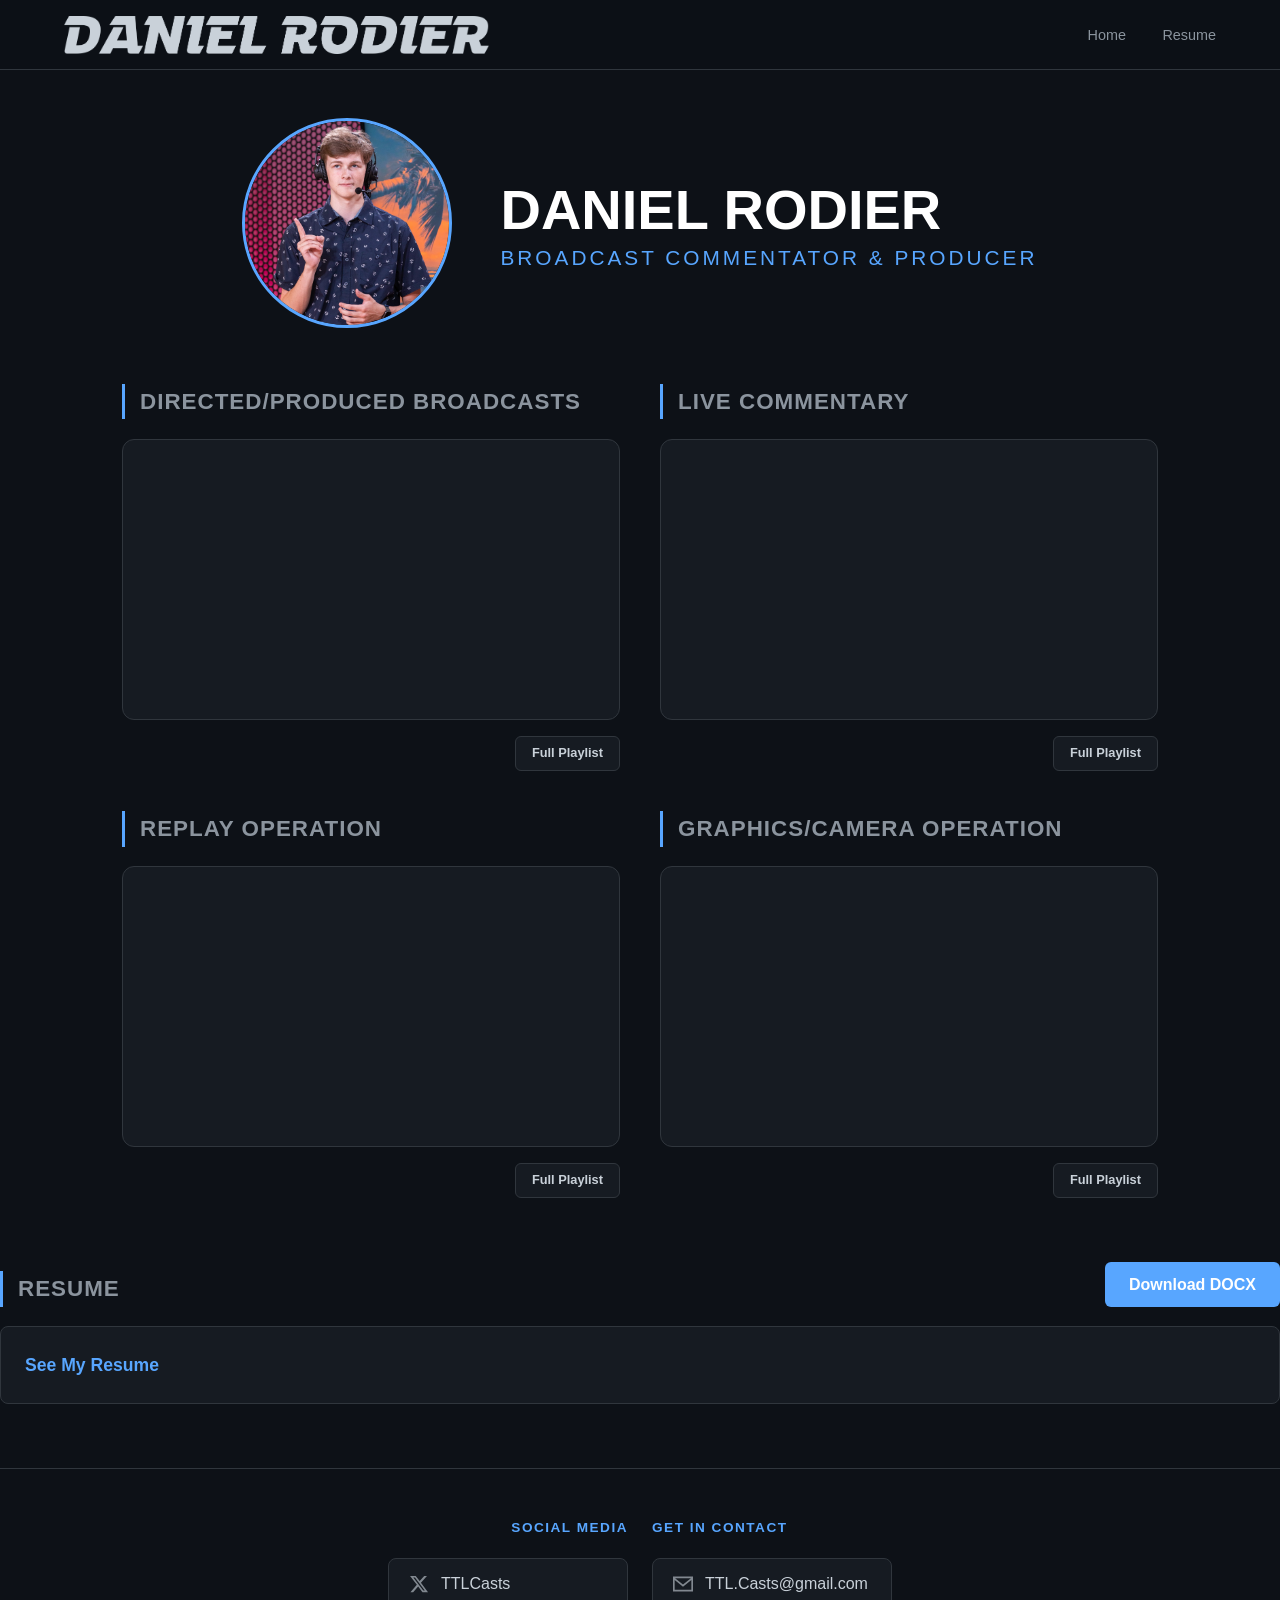
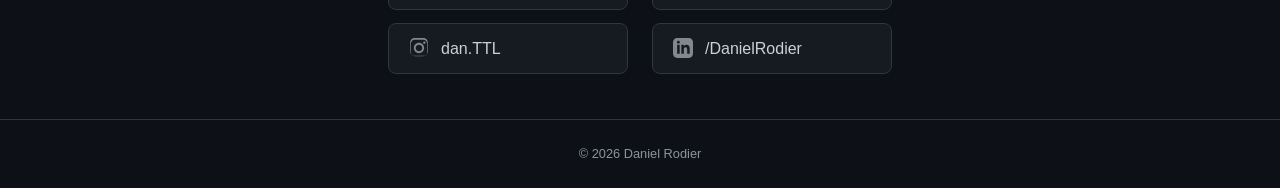
<file: index.html>
<!DOCTYPE html>
<html lang="en">
<head>
    <meta charset="UTF-8">
    <meta name="viewport" content="width=device-width, initial-scale=1.0"> 
    <title>Daniel Rodier | Broadcast Commentator & Producer</title>
    <link rel="stylesheet" href="style.css">
    <link rel="icon" type="image/png" sizes="32x32" href="DR.png">
</head>
<body>
    <nav>
        <a href="index.html" class="logo-image-link">
            <img src="logo-daniel-rodier.png" alt="Daniel Rodier - Broadcast Producer" class="logo-graphic">
        </a>
        
        <div class="nav-links">
            <a href="index.html">Home</a>
            <a href="resume.html">Resume</a>
        </div>
    </nav>

    <div class="hero-split">
        <div class="hero-left">
            <img src="headshot.png" alt="Daniel Rodier" class="profile-pic">
        </div>
        <div class="hero-right">
            <h1>DANIEL RODIER</h1>
            <h2>Broadcast Commentator & Producer</h2>
        </div>
    </div>
    <div class="grid-container">
        <div class="video-section">
            <h3>Directed/Produced Broadcasts</h3>
            <div class="video-card">
                <div class="video-container">
                    <iframe src="https://www.youtube.com/embed/videoseries?si=Fh4NjJ1fLR4VTLmz&amp;list=PLFA3RxSGaXWFtFOH_aKoRXA6PXl9zaXsG" title="YouTube video player" frameborder="0" allow="accelerometer; autoplay; clipboard-write; encrypted-media; gyroscope; picture-in-picture; web-share" referrerpolicy="strict-origin-when-cross-origin" allowfullscreen></iframe>
                </div>
            </div>
            <div class="playlist-footer">
                <a href="https://youtube.com/playlist?list=PLFA3RxSGaXWFtFOH_aKoRXA6PXl9zaXsG&si=uBkq4lKITHc8pLbB" target="_blank" class="btn-discreet">
                    Full Playlist
                </a>
            </div>
        </div>

        <div class="video-section">
            <h3>Live Commentary</h3>
            <div class="video-card">
                <div class="video-container">
                    <iframe src="https://www.youtube.com/embed/videoseries?si=xIM-9FTfiCxbvDwv&amp;list=PLFA3RxSGaXWFThGd7kephWUwrjp8kInI2" title="YouTube video player" frameborder="0" allow="accelerometer; autoplay; clipboard-write; encrypted-media; gyroscope; picture-in-picture; web-share" referrerpolicy="strict-origin-when-cross-origin" allowfullscreen></iframe>
                </div>
            </div>
            <div class="playlist-footer">
                <a href="https://youtube.com/playlist?list=PLFA3RxSGaXWFThGd7kephWUwrjp8kInI2&si=c0QecSi-xIE-4BvY" target="_blank" class="btn-discreet">
                    Full Playlist
                </a>
            </div>
        </div>

        <div class="video-section">
            <h3>Replay Operation</h3>
            <div class="video-card">
                <div class="video-container">
                    <iframe src="https://www.youtube.com/embed/videoseries?si=Ox7OhbjXNQxGAu0K&amp;list=PLFA3RxSGaXWEaAE55OCdsrLGlgAFRNts_" title="YouTube video player" frameborder="0" allow="accelerometer; autoplay; clipboard-write; encrypted-media; gyroscope; picture-in-picture; web-share" referrerpolicy="strict-origin-when-cross-origin" allowfullscreen></iframe>
                </div>
            </div>
            <div class="playlist-footer">
                <a href="https://youtube.com/playlist?list=PLFA3RxSGaXWEaAE55OCdsrLGlgAFRNts_&si=_Tjal5I4G8F000-I" target="_blank" class="btn-discreet">
                    Full Playlist
                </a>
            </div>
        </div>

        <div class="video-section">
            <h3>Graphics/Camera Operation</h3>
            <div class="video-card">
                <div class="video-container">
                    <iframe src="https://www.youtube.com/embed/videoseries?si=Hx7EZUUhqot5P1RE&amp;list=PLFA3RxSGaXWGuxpQRuhIyzHVfxd_pNt-A" title="YouTube video player" frameborder="0" allow="accelerometer; autoplay; clipboard-write; encrypted-media; gyroscope; picture-in-picture; web-share" referrerpolicy="strict-origin-when-cross-origin" allowfullscreen></iframe>
                </div>
            </div>
            <div class="playlist-footer">
                <a href="https://youtube.com/playlist?list=PLFA3RxSGaXWGuxpQRuhIyzHVfxd_pNt-A&si=eEvSvkz3X_LKf4Zz" target="_blank" class="btn-discreet">
                    Full Playlist
                </a>
            </div>
        </div>
    </div>
        <div class="video-section full-width-section">
            <div class="flex-header-tab">
                <h3>Resume</h3>
                <a href="Resume_-_Daniel_Rodier.docx" class="btn" download>Download DOCX</a>
            </div>
            
            <a href="resume.html" class="bar-item">
                <h3>See My Resume</h3>
            </a>
        </div>
        </div>

    </div>
    <footer>
        <div class="footer-grid">
            <div></div> 
            <div class="footer-column socials">
                <h4>Social Media</h4>
                <a href="https://twitter.com/TTLCasts" target="_blank" class="footer-card">
                    <svg viewBox="0 0 24 24"><path d="M18.244 2.25h3.308l-7.227 8.26 8.502 11.24H16.17l-5.214-6.817L4.99 21.75H1.68l7.73-8.835L1.254 2.25H8.08l4.713 6.231zm-1.161 17.52h1.833L7.084 4.126H5.117z"></path></svg>
                    TTLCasts
                </a>
                <a href="https://instagram.com/dan.TTL" target="_blank" class="footer-card">
                    <svg viewBox="0 0 24 24"><path d="M12 2.163c3.204 0 3.584.012 4.85.07 1.366.062 2.633.332 3.608 1.308.975.975 1.245 2.242 1.308 3.608.058 1.266.07 1.646.07 4.85s-.012 3.584-.07 4.85c-.063 1.366-.333 2.633-1.308 3.608-.975.975-2.242 1.245-3.608 1.308-1.266.058-1.646.07-4.85.07s-3.584-.012-4.85-.07c-1.366-.063-2.633-.333-3.608-1.308-.975-.975-1.245-2.242-1.308-3.608-.058-1.266-.07-1.646-.07-4.85s.012-3.584.07-4.85c.062-1.366.332-2.633 1.308-3.608.975-.975 2.242-1.245 3.608-1.308 1.266-.058 1.646-.07 4.85-.07zm0-2.163c-3.259 0-3.667.014-4.947.072-1.657.075-2.99.38-4.102 1.492-1.112 1.112-1.417 2.445-1.492 4.102-.058 1.28-.072 1.688-.072 4.947s.014 3.667.072 4.947c.075 1.657.38 2.99 1.492 4.102 1.112 1.112 2.445 1.417 4.102 1.492 1.28.058 1.688.072 4.947.072s3.667-.014 4.947-.072c1.657-.075 2.99-.38 4.102-1.492 1.112-1.112 1.417-2.445 1.492-4.102.058-1.28.072-1.688.072-4.947s-.014-3.667-.072-4.947c-.075-1.657-.38-2.99-1.492-4.102-1.112-1.112-2.445-1.417-4.102-1.492-1.28-.058-1.688-.072-4.947-.072zm0 5.838c-3.403 0-6.162 2.759-6.162 6.162s2.759 6.162 6.162 6.162 6.162-2.759 6.162-6.162-2.759-6.162-6.162-6.162zm0 10.162c-2.209 0-4-1.79-4-4 0-2.209 1.791-4 4-4s4 1.791 4 4c0 2.21-1.791 4-4 4zm6.406-11.845c-.796 0-1.441.645-1.441 1.44s.645 1.44 1.441 1.44c.795 0 1.439-.645 1.439-1.44s-.644-1.44-1.439-1.44z"></path></svg>
                    dan.TTL
                </a>
            </div>
            <div class="footer-column contact">
                <h4>Get in Contact</h4>
                <div class="footer-card" onclick="copyEmail()" style="cursor: pointer;">
                    <svg viewBox="0 0 24 24"><path d="M0 3v18h24v-18h-24zm21.518 2l-9.518 7.713-9.518-7.713h19.036zm-19.518 14v-11.817l10 8.104 10-8.104v11.817h-20z"></path></svg>
                    TTL.Casts@gmail.com
                </div>
                <a href="https://linkedin.com/in/DanielRodier" target="_blank" class="footer-card">
                    <svg viewBox="0 0 24 24"><path d="M19 0h-14c-2.761 0-5 2.239-5 5v14c0 2.761 2.239 5 5 5h14c2.761 0 5-2.239 5-5v-14c0-2.761-2.239-5-5-5zm-11 19h-3v-11h3v11zm-1.5-12.268c-.966 0-1.75-.79-1.75-1.764s.784-1.764 1.75-1.764 1.75.79 1.75 1.764-.783 1.764-1.75 1.764zm13.5 12.268h-3v-5.604c0-3.368-4-3.113-4 0v5.604h-3v-11h3v1.765c1.396-2.586 7-2.777 7 2.476v6.759z"></path></svg>
                    /DanielRodier
                </a>
            </div>
            <div></div>
        </div>
        <div class="copyright">© 2026 Daniel Rodier</div>
    </footer>

    <div id="copy-toast">Email address copied!</div>
    
    <script>
        function copyEmail() {
            const email = "TTL.Casts@gmail.com";
            if (navigator.clipboard && window.isSecureContext) {
                navigator.clipboard.writeText(email).then(showToast);
            } else {
                const textArea = document.createElement("textarea");
                textArea.value = email;
                textArea.style.position = "fixed";
                textArea.style.left = "-9999px";
                document.body.appendChild(textArea);
                textArea.focus();
                textArea.select();
                try { 
                    document.execCommand('copy'); 
                    showToast(); 
                } catch (err) { 
                    console.error('Copy failed', err); 
                }
                document.body.removeChild(textArea);
            }
        }

        function showToast() {
            const toast = document.getElementById("copy-toast");
            toast.className = "show";
            setTimeout(() => { toast.className = toast.className.replace("show", ""); }, 2500);
        }
    </script>
</body>
</html>
</file>
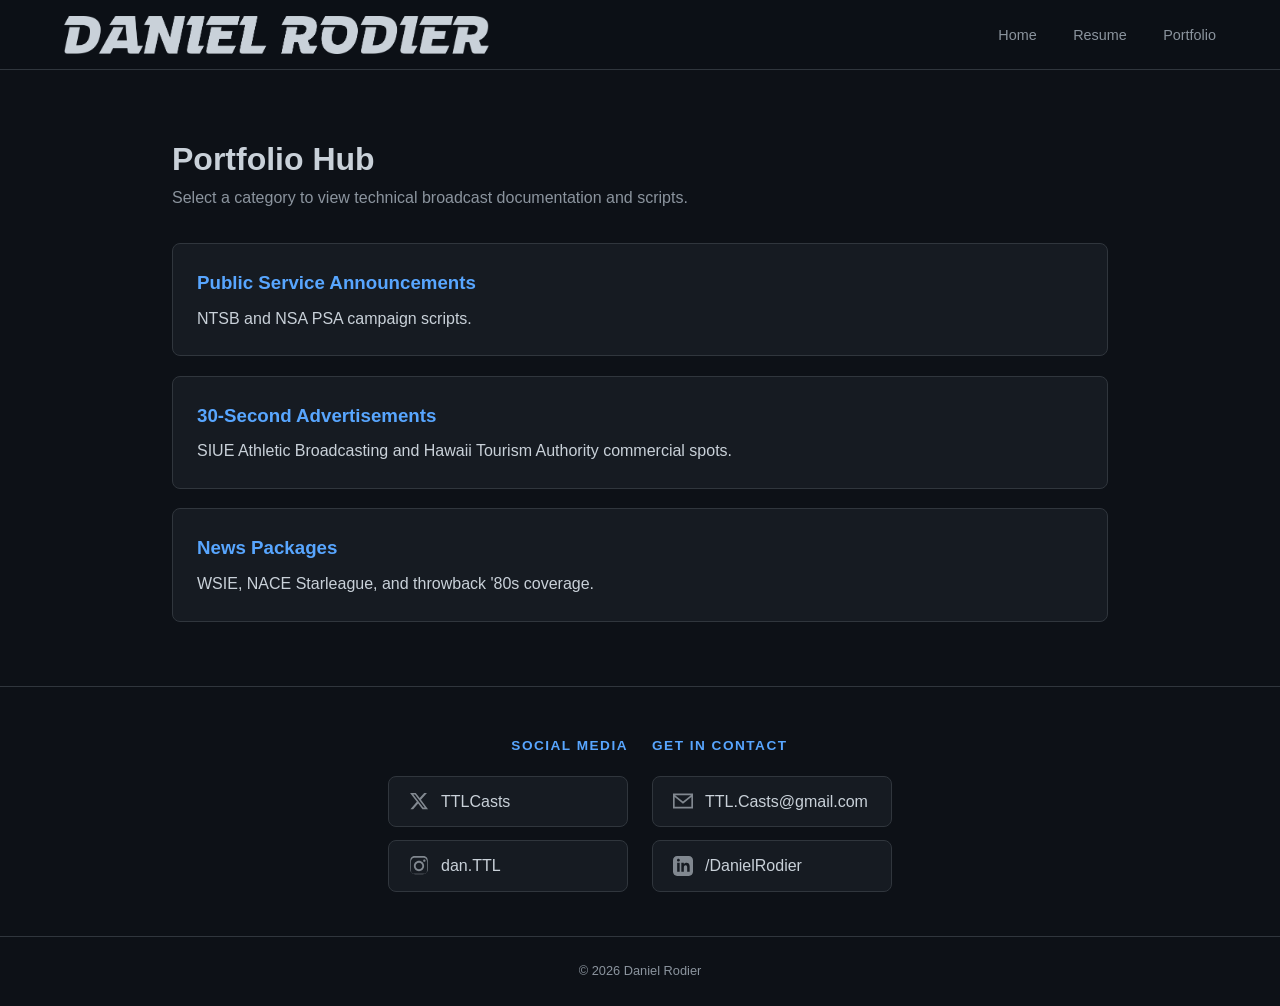
<file: portfolio.html>
<!DOCTYPE html>
<html lang="en">
<head>
    <meta charset="UTF-8">
    <meta name="viewport" content="width=device-width, initial-scale=1.0"> 
    <title>Portfolio | Daniel Rodier</title>
    <link rel="stylesheet" href="style.css">
    <link rel="icon" type="image/png" sizes="32x32" href="DR.png">
</head>
<body>
    <nav>
        <a href="index.html" class="logo-image-link">
            <img src="logo-daniel-rodier.png" alt="Daniel Rodier - Broadcast Producer" class="logo-graphic">
        </a>
        
        <div class="nav-links">
            <a href="index.html">Home</a>
            <a href="resume.html">Resume</a>
            <a href="portfolio.html">Portfolio</a>
        </div>
    </nav>

    <div class="container">
        <h1>Portfolio Hub</h1>
        <p style="color: var(--text-muted); margin-bottom: 2rem;">Select a category to view technical broadcast documentation and scripts.</p>

        <a href="view-category.html?cat=PSA" class="bar-item"><h3>Public Service Announcements</h3><p>NTSB and NSA PSA campaign scripts.</p></a>
        <a href="view-category.html?cat=Ad" class="bar-item"><h3>30-Second Advertisements</h3><p>SIUE Athletic Broadcasting and Hawaii Tourism Authority commercial spots.</p></a>
        <a href="view-category.html?cat=News" class="bar-item"><h3>News Packages</h3><p>WSIE, NACE Starleague, and throwback '80s coverage.</p></a>
    </div>
    <footer>
        <div class="footer-grid">
            <div></div> 
            <div class="footer-column socials">
                <h4>Social Media</h4>
                <a href="https://twitter.com/TTLCasts" target="_blank" class="footer-card">
                    <svg viewBox="0 0 24 24"><path d="M18.244 2.25h3.308l-7.227 8.26 8.502 11.24H16.17l-5.214-6.817L4.99 21.75H1.68l7.73-8.835L1.254 2.25H8.08l4.713 6.231zm-1.161 17.52h1.833L7.084 4.126H5.117z"></path></svg>
                    TTLCasts
                </a>
                <a href="https://instagram.com/dan.TTL" target="_blank" class="footer-card">
                    <svg viewBox="0 0 24 24"><path d="M12 2.163c3.204 0 3.584.012 4.85.07 1.366.062 2.633.332 3.608 1.308.975.975 1.245 2.242 1.308 3.608.058 1.266.07 1.646.07 4.85s-.012 3.584-.07 4.85c-.063 1.366-.333 2.633-1.308 3.608-.975.975-2.242 1.245-3.608 1.308-1.266.058-1.646.07-4.85.07s-3.584-.012-4.85-.07c-1.366-.063-2.633-.333-3.608-1.308-.975-.975-1.245-2.242-1.308-3.608-.058-1.266-.07-1.646-.07-4.85s.012-3.584.07-4.85c.062-1.366.332-2.633 1.308-3.608.975-.975 2.242-1.245 3.608-1.308 1.266-.058 1.646-.07 4.85-.07zm0-2.163c-3.259 0-3.667.014-4.947.072-1.657.075-2.99.38-4.102 1.492-1.112 1.112-1.417 2.445-1.492 4.102-.058 1.28-.072 1.688-.072 4.947s.014 3.667.072 4.947c.075 1.657.38 2.99 1.492 4.102 1.112 1.112 2.445 1.417 4.102 1.492 1.28.058 1.688.072 4.947.072s3.667-.014 4.947-.072c1.657-.075 2.99-.38 4.102-1.492 1.112-1.112 1.417-2.445 1.492-4.102.058-1.28.072-1.688.072-4.947s-.014-3.667-.072-4.947c-.075-1.657-.38-2.99-1.492-4.102-1.112-1.112-2.445-1.417-4.102-1.492-1.28-.058-1.688-.072-4.947-.072zm0 5.838c-3.403 0-6.162 2.759-6.162 6.162s2.759 6.162 6.162 6.162 6.162-2.759 6.162-6.162-2.759-6.162-6.162-6.162zm0 10.162c-2.209 0-4-1.79-4-4 0-2.209 1.791-4 4-4s4 1.791 4 4c0 2.21-1.791 4-4 4zm6.406-11.845c-.796 0-1.441.645-1.441 1.44s.645 1.44 1.441 1.44c.795 0 1.439-.645 1.439-1.44s-.644-1.44-1.439-1.44z"></path></svg>
                    dan.TTL
                </a>
            </div>
            <div class="footer-column contact">
                <h4>Get in Contact</h4>
                <div class="footer-card" onclick="copyEmail()" style="cursor: pointer;">
                    <svg viewBox="0 0 24 24"><path d="M0 3v18h24v-18h-24zm21.518 2l-9.518 7.713-9.518-7.713h19.036zm-19.518 14v-11.817l10 8.104 10-8.104v11.817h-20z"></path></svg>
                    TTL.Casts@gmail.com
                </div>
                <a href="https://linkedin.com/in/DanielRodier" target="_blank" class="footer-card">
                    <svg viewBox="0 0 24 24"><path d="M19 0h-14c-2.761 0-5 2.239-5 5v14c0 2.761 2.239 5 5 5h14c2.761 0 5-2.239 5-5v-14c0-2.761-2.239-5-5-5zm-11 19h-3v-11h3v11zm-1.5-12.268c-.966 0-1.75-.79-1.75-1.764s.784-1.764 1.75-1.764 1.75.79 1.75 1.764-.783 1.764-1.75 1.764zm13.5 12.268h-3v-5.604c0-3.368-4-3.113-4 0v5.604h-3v-11h3v1.765c1.396-2.586 7-2.777 7 2.476v6.759z"></path></svg>
                    /DanielRodier
                </a>
            </div>
            <div></div>
        </div>
        <div class="copyright">© 2026 Daniel Rodier</div>
    </footer>

    <div id="copy-toast">Email address copied!</div>
    
    <script>
        function copyEmail() {
            const email = "TTL.Casts@gmail.com";
            // Check for clipboard API support
            if (navigator.clipboard && window.isSecureContext) {
                navigator.clipboard.writeText(email).then(showToast);
            } else {
                // Fallback for older browsers
                const textArea = document.createElement("textarea");
                textArea.value = email;
                textArea.style.position = "fixed";
                textArea.style.left = "-9999px";
                document.body.appendChild(textArea);
                textArea.focus();
                textArea.select();
                try { 
                    document.execCommand('copy'); 
                    showToast(); 
                } catch (err) { 
                    console.error('Copy failed', err); 
                }
                document.body.removeChild(textArea);
            }
        }

        function showToast() {
            const toast = document.getElementById("copy-toast");
            toast.className = "show"; // Use className to ensure it replaces previous state
            setTimeout(() => { toast.className = toast.className.replace("show", ""); }, 2500);
        }
    </script>
</body>
</html>
</file>
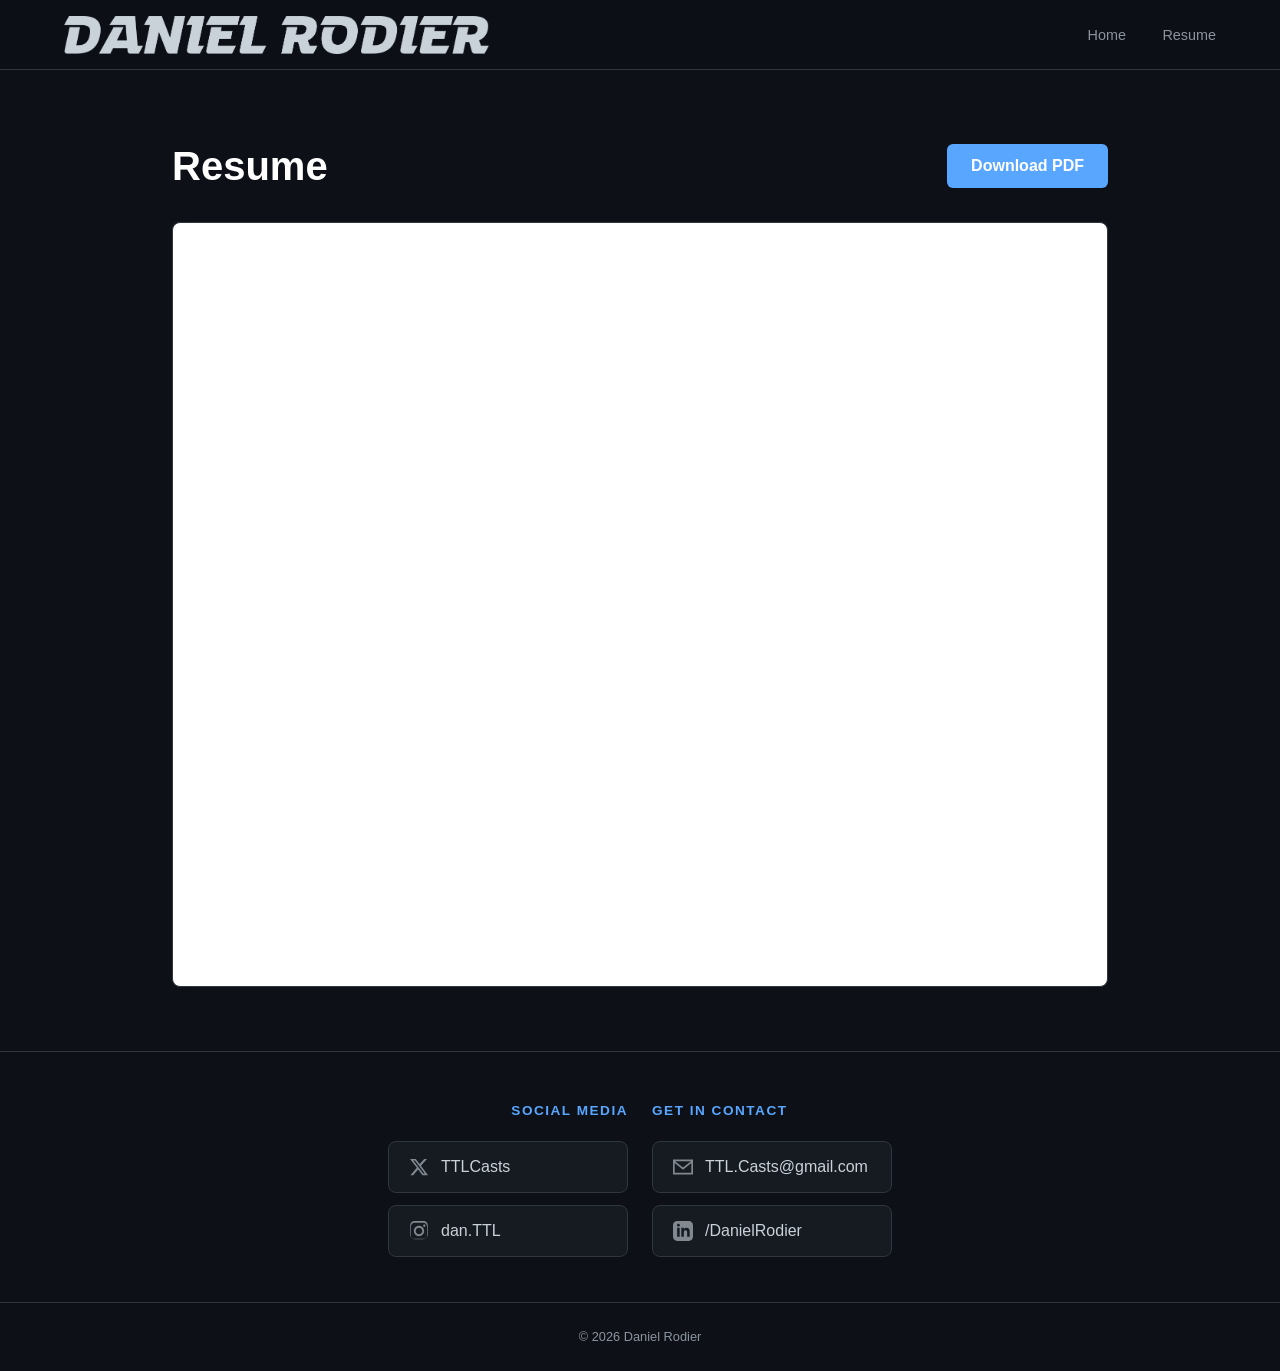
<file: resume.html>
<!DOCTYPE html>
<html lang="en">
<head>
    <meta charset="UTF-8">
    <meta name="viewport" content="width=device-width, initial-scale=1.0"> 
    <title>Resume | Daniel Rodier</title>
    <link rel="stylesheet" href="style.css">
    <link rel="icon" type="image/png" sizes="32x32" href="DR.png">
</head>
<body>
    <nav>
        <a href="index.html" class="logo-image-link">
            <img src="logo-daniel-rodier.png" alt="Daniel Rodier - Broadcast Producer" class="logo-graphic">
        </a>
        
        <div class="nav-links">
            <a href="index.html">Home</a>
            <a href="resume.html">Resume</a>
        </div>
    </nav>

    <div class="container">
        <div class="page-header">
            <h1>Resume</h1>
            <a href="Daniel_Rodier_Resume.pdf" class="btn" download>Download PDF</a>
        </div>

        <div class="doc-container">
            <iframe src="https://docs.google.com/gview?url=https://danielrodier.net/Daniel_Rodier_Resume.pdf&embedded=true"></iframe>
        </div>
    </div>
<footer>
        <div class="footer-grid">
            <div></div> 
            <div class="footer-column socials">
                <h4>Social Media</h4>
                <a href="https://twitter.com/TTLCasts" target="_blank" class="footer-card">
                    <svg viewBox="0 0 24 24"><path d="M18.244 2.25h3.308l-7.227 8.26 8.502 11.24H16.17l-5.214-6.817L4.99 21.75H1.68l7.73-8.835L1.254 2.25H8.08l4.713 6.231zm-1.161 17.52h1.833L7.084 4.126H5.117z"></path></svg>
                    TTLCasts
                </a>
                <a href="https://instagram.com/dan.TTL" target="_blank" class="footer-card">
                    <svg viewBox="0 0 24 24"><path d="M12 2.163c3.204 0 3.584.012 4.85.07 1.366.062 2.633.332 3.608 1.308.975.975 1.245 2.242 1.308 3.608.058 1.266.07 1.646.07 4.85s-.012 3.584-.07 4.85c-.063 1.366-.333 2.633-1.308 3.608-.975.975-2.242 1.245-3.608 1.308-1.266.058-1.646.07-4.85.07s-3.584-.012-4.85-.07c-1.366-.063-2.633-.333-3.608-1.308-.975-.975-1.245-2.242-1.308-3.608-.058-1.266-.07-1.646-.07-4.85s.012-3.584.07-4.85c.062-1.366.332-2.633 1.308-3.608.975-.975 2.242-1.245 3.608-1.308 1.266-.058 1.646-.07 4.85-.07zm0-2.163c-3.259 0-3.667.014-4.947.072-1.657.075-2.99.38-4.102 1.492-1.112 1.112-1.417 2.445-1.492 4.102-.058 1.28-.072 1.688-.072 4.947s.014 3.667.072 4.947c.075 1.657.38 2.99 1.492 4.102 1.112 1.112 2.445 1.417 4.102 1.492 1.28.058 1.688.072 4.947.072s3.667-.014 4.947-.072c1.657-.075 2.99-.38 4.102-1.492 1.112-1.112 1.417-2.445 1.492-4.102.058-1.28.072-1.688.072-4.947s-.014-3.667-.072-4.947c-.075-1.657-.38-2.99-1.492-4.102-1.112-1.112-2.445-1.417-4.102-1.492-1.28-.058-1.688-.072-4.947-.072zm0 5.838c-3.403 0-6.162 2.759-6.162 6.162s2.759 6.162 6.162 6.162 6.162-2.759 6.162-6.162-2.759-6.162-6.162-6.162zm0 10.162c-2.209 0-4-1.79-4-4 0-2.209 1.791-4 4-4s4 1.791 4 4c0 2.21-1.791 4-4 4zm6.406-11.845c-.796 0-1.441.645-1.441 1.44s.645 1.44 1.441 1.44c.795 0 1.439-.645 1.439-1.44s-.644-1.44-1.439-1.44z"></path></svg>
                    dan.TTL
                </a>
            </div>
            <div class="footer-column contact">
                <h4>Get in Contact</h4>
                <div class="footer-card" onclick="copyEmail()" style="cursor: pointer;">
                    <svg viewBox="0 0 24 24"><path d="M0 3v18h24v-18h-24zm21.518 2l-9.518 7.713-9.518-7.713h19.036zm-19.518 14v-11.817l10 8.104 10-8.104v11.817h-20z"></path></svg>
                    TTL.Casts@gmail.com
                </div>
                <a href="https://linkedin.com/in/DanielRodier" target="_blank" class="footer-card">
                    <svg viewBox="0 0 24 24"><path d="M19 0h-14c-2.761 0-5 2.239-5 5v14c0 2.761 2.239 5 5 5h14c2.761 0 5-2.239 5-5v-14c0-2.761-2.239-5-5-5zm-11 19h-3v-11h3v11zm-1.5-12.268c-.966 0-1.75-.79-1.75-1.764s.784-1.764 1.75-1.764 1.75.79 1.75 1.764-.783 1.764-1.75 1.764zm13.5 12.268h-3v-5.604c0-3.368-4-3.113-4 0v5.604h-3v-11h3v1.765c1.396-2.586 7-2.777 7 2.476v6.759z"></path></svg>
                    /DanielRodier
                </a>
            </div>
            <div></div>
        </div>
        <div class="copyright">© 2026 Daniel Rodier</div>
    </footer>

    <div id="copy-toast">Email address copied!</div>
    
    <script>
        function copyEmail() {
            const email = "TTL.Casts@gmail.com";
            // Check for clipboard API support
            if (navigator.clipboard && window.isSecureContext) {
                navigator.clipboard.writeText(email).then(showToast);
            } else {
                // Fallback for older browsers
                const textArea = document.createElement("textarea");
                textArea.value = email;
                textArea.style.position = "fixed";
                textArea.style.left = "-9999px";
                document.body.appendChild(textArea);
                textArea.focus();
                textArea.select();
                try { 
                    document.execCommand('copy'); 
                    showToast(); 
                } catch (err) { 
                    console.error('Copy failed', err); 
                }
                document.body.removeChild(textArea);
            }
        }

        function showToast() {
            const toast = document.getElementById("copy-toast");
            toast.className = "show"; // Use className to ensure it replaces previous state
            setTimeout(() => { toast.className = toast.className.replace("show", ""); }, 2500);
        }
    </script>
</body>
</html>
</file>
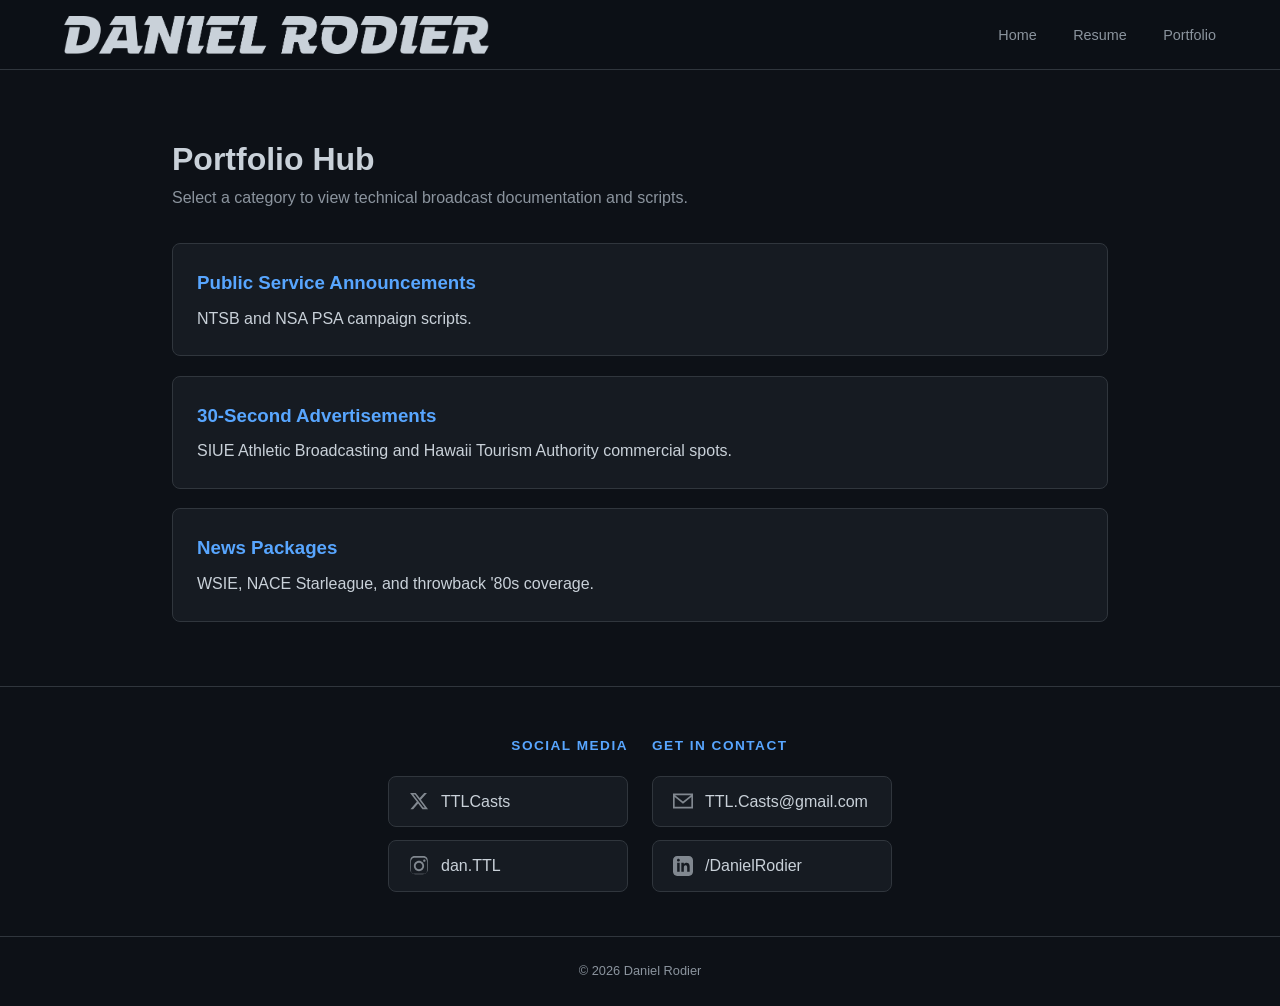
<file: view-category.html>
<!DOCTYPE html>
<html lang="en">
<head>
    <meta charset="UTF-8">
    <meta name="viewport" content="width=device-width, initial-scale=1.0"> 
    <title>View Portfolio | Daniel Rodier</title>
    <link rel="stylesheet" href="style.css">
    <link rel="icon" type="image/png" sizes="32x32" href="DR.png">
</head>
<body>
    <nav>
        <a href="index.html" class="logo-image-link">
            <img src="logo-daniel-rodier.png" alt="Daniel Rodier - Broadcast Producer" class="logo-graphic">
        </a>
        
        <div class="nav-links">
            <a href="index.html">Home</a>
            <a href="resume.html">Resume</a>
            <a href="portfolio.html">Portfolio</a>
        </div>
    </nav>

    <div class="container">
        <div id="list-view">
            <a href="portfolio.html" style="color: var(--accent); text-decoration: none; font-weight: bold;">&larr; Back to All Categories</a>
            <h1 id="cat-title" style="margin-top: 1rem;"></h1>
            <div id="scripts-list"></div>
        </div>

        <div id="detail-view" style="display:none;">
    <button class="btn" style="background: var(--surface-color); border: 1px solid var(--border); margin-bottom: 2rem;" onclick="backToList()">&larr; Back to List</button>
    
    <div class="page-header">
        <h1 id="script-title"></h1>
        <a id="download-link" href="#" download class="btn">Download File</a>
    </div>

    <div id="script-narrative" class="script-context">
        <div>
            <strong style="color: var(--accent); font-size: 0.75rem; text-transform: uppercase; letter-spacing: 1px; display: block; margin-bottom: 5px;">Project Overview</strong>
            <p id="script-description"></p>
        </div>
        <a id="watch-link" href="#" target="_blank" class="watch-btn" style="display: none;">Watch Video</a>
    </div>

    <div class="doc-container">
        <iframe id="preview-frame" src=""></iframe>
    </div>
</div>
    </div>

    <script>
        const scriptData = {
    'PSA': [
        { 
            title: 'NTSB: No Texting', 
            file: 'NTSB_No_Texting_-_PSA.docx',
            desc: 'A high-impact 30-second PSA focused on distracted driving safety standards.\nThis PSA was written and produced for MC-333, Advanced Video Production',
            videoUrl: 'https://youtu.be/L_7Xtsi2WYw'
        },
        { 
            title: 'NSA: Personal Security', 
            file: 'NSA_Security.docx',
            desc: 'Developed to highlight digital privacy and personal security measures in a concise, informative public service format.'
        }
    ],
    'Ad': [
        { 
            title: 'SIUE Athletic Broadcasting Employment', 
            file: 'SIUE_Athletic_Broadcasting.docx', 
            desc: 'Recruitment pitch designed to attract student workers by highlighting hands-on experience with industry-standard systems.\nCurrently being developed into a campus wide advertisement to recruit more student employees for Athletic Broadcasting.'
        },
        { 
            title: 'HTA: Newlyweds', 
            file: 'Newlyweds_-_30_Second_Ad.docx',
            desc: 'Targeted advertisement focusing on lifestyle-specific messaging for young couples and home-related services.\nAll HTA Advertisements were created for MC-330, Advanced Broadcast Writing.'
        },
        { title: 'HTA: College Students', file: 'College_-_30_Second_Ad.docx', desc: 'Commercial script tailored for the university demographic with high-energy pacing.\nAll HTA Advertisements were created for MC-330, Advanced Broadcast Writing.' },
        { title: 'HTA: Parents with Kids', file: 'Parents_with_Kids_-_30_Second_Ad.docx', desc: 'Focuses on family-oriented reliability and safety messaging.\nAll HTA Advertisements were created for MC-330, Advanced Broadcast Writing.' },
        { title: 'HTA: Retirees', file: 'Retirees_-_30_Second_Ad.docx', desc: 'Designed for a slower tempo with clear, value-driven communication for older audiences.\nAll HTA Advertisements were created for MC-330, Advanced Broadcast Writing.' }
    ],
    'News': [
        { 
            title: 'WSIE: Radio Modernization', 
            file: 'WSIE_News_Package.doc',
            desc: 'A comprehensive news package covering the operational upgrades at SIUE’s WSIE radio station.\nThis was originally created as a news package for MC-204, Intro to Audio and Video Production',
            videoUrl: 'https://youtu.be/C_2MVVamWEE?si=q8nwFIFnyN5xlpc7'
        },
        { 
            title: 'NACE: Starleague Finals', 
            file: 'NACE_News_Package.docx',
            desc: 'On-site reporting script covering the high-stakes environment of collegiate esports championship finals.\nThis was made as a news package lead in for MC-202, Writing For the Media'
        },
        { 
            title: 'Throwback Through the \'80s', 
            file: '80s_Throwback.doc',
            desc: 'A broadcast segment covering a few key events in the 1980\'s in a "flashback" format.\nThis throwback script was written and produced for MC-333, Advanced Video Production.'
        }
    ]
};

        const params = new URLSearchParams(window.location.search);
        const cat = params.get('cat');

        function init() {
            if (cat && scriptData[cat]) {
                const titles = { 'PSA': 'Public Service Announcements', 'Ad': '30-Second Advertisements', 'News': 'News Packages', 'Show': 'Student Created Shows' };
                document.getElementById('cat-title').innerText = titles[cat] || cat;
                const list = document.getElementById('scripts-list');
                list.innerHTML = ''; 

                scriptData[cat].forEach(s => {
                    const item = document.createElement('div');
                    item.className = 'bar-item';
                    item.innerHTML = `<h3>${s.title}</h3>`; // Back to clean titles only!
                    item.onclick = () => showDetail(s);
                    list.appendChild(item);
                });
            } else {
                window.location.href = 'portfolio.html';
            }
        }

        function showDetail(s) {
    document.getElementById('list-view').style.display = 'none';
    document.getElementById('detail-view').style.display = 'block';
    
    document.getElementById('script-title').innerText = s.title;
    document.getElementById('download-link').href = s.file;
    
    // Set the description text
    const descText = document.getElementById('script-description');
    descText.innerText = s.desc || "Technical breakdown for this script is currently being updated.";

    const watchLink = document.getElementById('watch-link');
    const narrativeBox = document.getElementById('script-narrative');

    // Toggle the "Watch" button and the layout class
    if (s.videoUrl) {
        watchLink.href = s.videoUrl;
        watchLink.style.display = 'inline-block';
        narrativeBox.classList.add('has-video'); // Apply the restriction
    } else {
        watchLink.style.display = 'none';
        narrativeBox.classList.remove('has-video'); // Remove the restriction
    }

    const fileUrl = window.location.origin + '/' + s.file;
    document.getElementById('preview-frame').src = `https://docs.google.com/gview?url=${fileUrl}&embedded=true`;
    window.scrollTo(0,0);
}

        function backToList() {
            document.getElementById('list-view').style.display = 'block';
            document.getElementById('detail-view').style.display = 'none';
            document.getElementById('preview-frame').src = ""; 
            window.scrollTo(0,0);
        }

        init();
    </script>
<footer>
        <div class="footer-grid">
            <div></div> 
            <div class="footer-column socials">
                <h4>Social Media</h4>
                <a href="https://twitter.com/TTLCasts" target="_blank" class="footer-card">
                    <svg viewBox="0 0 24 24"><path d="M18.244 2.25h3.308l-7.227 8.26 8.502 11.24H16.17l-5.214-6.817L4.99 21.75H1.68l7.73-8.835L1.254 2.25H8.08l4.713 6.231zm-1.161 17.52h1.833L7.084 4.126H5.117z"></path></svg>
                    TTLCasts
                </a>
                <a href="https://instagram.com/dan.TTL" target="_blank" class="footer-card">
                    <svg viewBox="0 0 24 24"><path d="M12 2.163c3.204 0 3.584.012 4.85.07 1.366.062 2.633.332 3.608 1.308.975.975 1.245 2.242 1.308 3.608.058 1.266.07 1.646.07 4.85s-.012 3.584-.07 4.85c-.063 1.366-.333 2.633-1.308 3.608-.975.975-2.242 1.245-3.608 1.308-1.266.058-1.646.07-4.85.07s-3.584-.012-4.85-.07c-1.366-.063-2.633-.333-3.608-1.308-.975-.975-1.245-2.242-1.308-3.608-.058-1.266-.07-1.646-.07-4.85s.012-3.584.07-4.85c.062-1.366.332-2.633 1.308-3.608.975-.975 2.242-1.245 3.608-1.308 1.266-.058 1.646-.07 4.85-.07zm0-2.163c-3.259 0-3.667.014-4.947.072-1.657.075-2.99.38-4.102 1.492-1.112 1.112-1.417 2.445-1.492 4.102-.058 1.28-.072 1.688-.072 4.947s.014 3.667.072 4.947c.075 1.657.38 2.99 1.492 4.102 1.112 1.112 2.445 1.417 4.102 1.492 1.28.058 1.688.072 4.947.072s3.667-.014 4.947-.072c1.657-.075 2.99-.38 4.102-1.492 1.112-1.112 1.417-2.445 1.492-4.102.058-1.28.072-1.688.072-4.947s-.014-3.667-.072-4.947c-.075-1.657-.38-2.99-1.492-4.102-1.112-1.112-2.445-1.417-4.102-1.492-1.28-.058-1.688-.072-4.947-.072zm0 5.838c-3.403 0-6.162 2.759-6.162 6.162s2.759 6.162 6.162 6.162 6.162-2.759 6.162-6.162-2.759-6.162-6.162-6.162zm0 10.162c-2.209 0-4-1.79-4-4 0-2.209 1.791-4 4-4s4 1.791 4 4c0 2.21-1.791 4-4 4zm6.406-11.845c-.796 0-1.441.645-1.441 1.44s.645 1.44 1.441 1.44c.795 0 1.439-.645 1.439-1.44s-.644-1.44-1.439-1.44z"></path></svg>
                    dan.TTL
                </a>
            </div>
            <div class="footer-column contact">
                <h4>Get in Contact</h4>
                <div class="footer-card" onclick="copyEmail()" style="cursor: pointer;">
                    <svg viewBox="0 0 24 24"><path d="M0 3v18h24v-18h-24zm21.518 2l-9.518 7.713-9.518-7.713h19.036zm-19.518 14v-11.817l10 8.104 10-8.104v11.817h-20z"></path></svg>
                    TTL.Casts@gmail.com
                </div>
                <a href="https://linkedin.com/in/DanielRodier" target="_blank" class="footer-card">
                    <svg viewBox="0 0 24 24"><path d="M19 0h-14c-2.761 0-5 2.239-5 5v14c0 2.761 2.239 5 5 5h14c2.761 0 5-2.239 5-5v-14c0-2.761-2.239-5-5-5zm-11 19h-3v-11h3v11zm-1.5-12.268c-.966 0-1.75-.79-1.75-1.764s.784-1.764 1.75-1.764 1.75.79 1.75 1.764-.783 1.764-1.75 1.764zm13.5 12.268h-3v-5.604c0-3.368-4-3.113-4 0v5.604h-3v-11h3v1.765c1.396-2.586 7-2.777 7 2.476v6.759z"></path></svg>
                    /DanielRodier
                </a>
            </div>
            <div></div>
        </div>
        <div class="copyright">© 2026 Daniel Rodier</div>
    </footer>

    <div id="copy-toast">Email address copied!</div>
    
    <script>
        function copyEmail() {
            const email = "TTL.Casts@gmail.com";
            // Check for clipboard API support
            if (navigator.clipboard && window.isSecureContext) {
                navigator.clipboard.writeText(email).then(showToast);
            } else {
                // Fallback for older browsers
                const textArea = document.createElement("textarea");
                textArea.value = email;
                textArea.style.position = "fixed";
                textArea.style.left = "-9999px";
                document.body.appendChild(textArea);
                textArea.focus();
                textArea.select();
                try { 
                    document.execCommand('copy'); 
                    showToast(); 
                } catch (err) { 
                    console.error('Copy failed', err); 
                }
                document.body.removeChild(textArea);
            }
        }

        function showToast() {
            const toast = document.getElementById("copy-toast");
            toast.className = "show"; // Use className to ensure it replaces previous state
            setTimeout(() => { toast.className = toast.className.replace("show", ""); }, 2500);
        }
    </script>
</body>
</html>
</file>
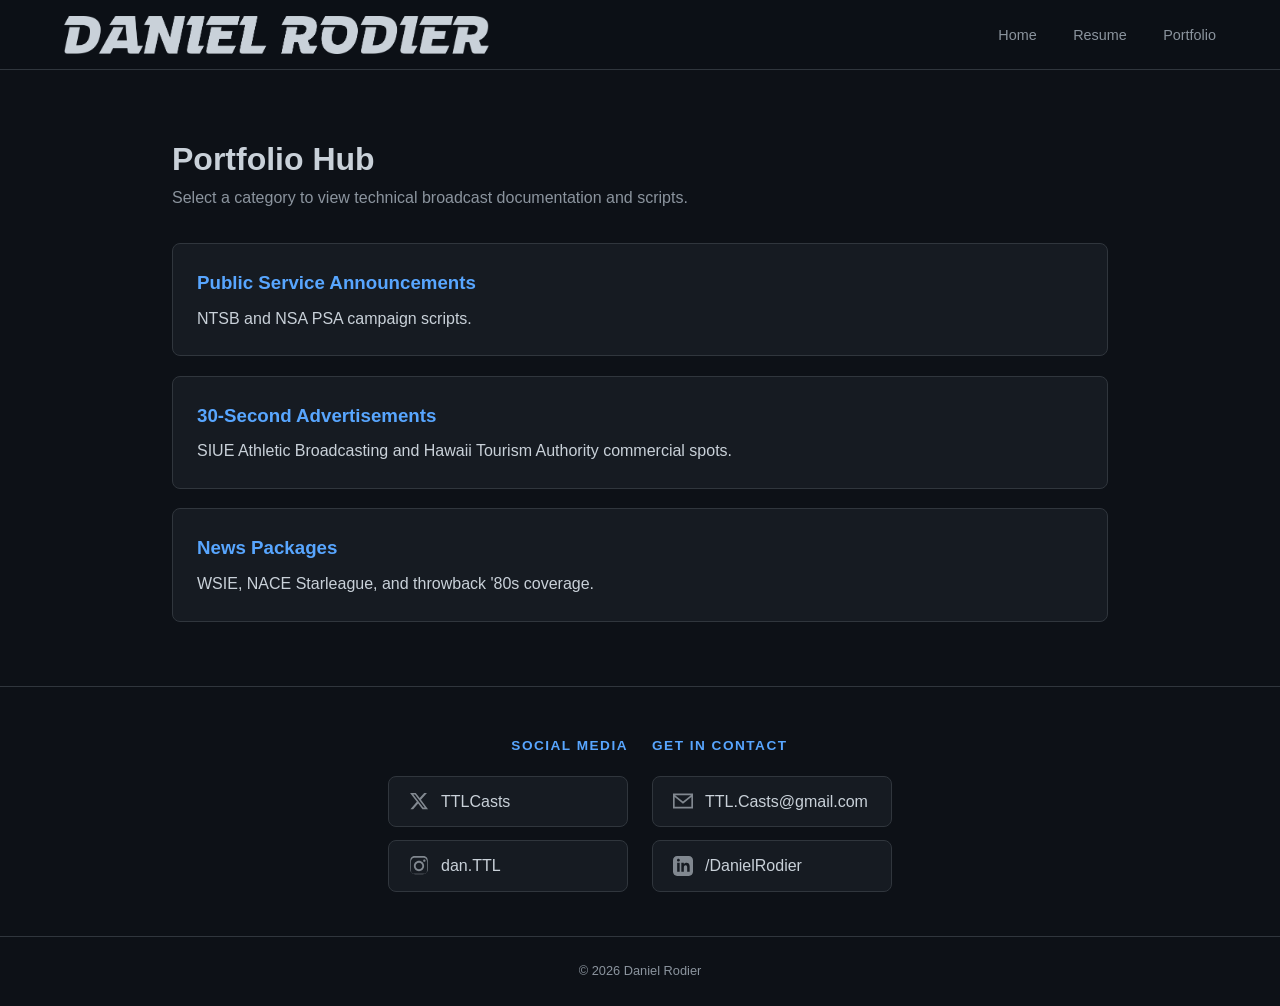
<file: view_category.html>
<!DOCTYPE html>
<html lang="en">
<head>
    <meta charset="UTF-8">
    <title>View Portfolio | Daniel Rodier</title>
    <link rel="stylesheet" href="style.css">
</head>
<body>
    <nav>
        <a href="index.html" class="logo">DANIEL RODIER</a>
        <div class="nav-links">
            <a href="index.html">Home</a>
            <a href="resume.html">Resume</a>
            <a href="portfolio.html">Portfolio</a>
        </div>
    </nav>

    <div class="container">
        <div id="list-view">
            <a href="portfolio.html" style="color: var(--accent); text-decoration: none; font-weight: bold;">&larr; Back to All Categories</a>
            <h1 id="cat-title" style="margin-top: 1rem;"></h1>
            <div id="scripts-list"></div>
        </div>

        <div id="detail-view" style="display:none;">
            <button class="btn btn-secondary" onclick="backToList()">&larr; Back to List</button>
            <h1 id="script-title" style="margin-top:1rem;"></h1>
            <a id="download-link" href="#" download class="btn">Download File</a>
            <div class="doc-container">
                <iframe id="preview-frame" src=""></iframe>
            </div>
        </div>
    </div>

    <script>
        const scriptData = {
            'PSA': [{ title: 'NTSB: No Texting', file: 'NTSB_No_Texting_-_PSA.docx' }],
            'Ad': [
                { title: 'HTA: Newlyweds', file: 'Newlyweds_-_30_Second_Ad.docx' },
                { title: 'HTA: College Students', file: 'College_-_30_Second_Ad.docx' },
                { title: 'HTA: Parents with Kids', file: 'Parents_with_Kids_-_30_Second_Ad.docx' },
                { title: 'HTA: Retirees', file: 'Retirees_-_30_Second_Ad.docx' }
            ],
            'News': [
                { title: 'WSIE: Radio Modernization', file: 'WSIE_News_Package.doc' },
                { title: 'NACE: Starleague Finals', file: 'NACE_News_Package.docx' }
            ],
            'Show': [{ title: 'Global Village: Episode 4', file: 'GV_SP_2025_Episode_4.docx' }]
        };

        const params = new URLSearchParams(window.location.search);
        const cat = params.get('cat');

        function init() {
            // Check if category exists in our data
            if (cat && scriptData[cat]) {
                const titles = { 'PSA': 'Public Service Announcements', 'Ad': '30-Second Advertisements', 'News': 'News Packages', 'Show': 'Student Created Shows' };
                document.getElementById('cat-title').innerText = titles[cat] || cat;
                
                const list = document.getElementById('scripts-list');
                list.innerHTML = ''; 

                scriptData[cat].forEach(s => {
                    const item = document.createElement('div');
                    item.className = 'bar-item';
                    item.innerHTML = `<h3>${s.title}</h3><p>View Script Preview</p>`;
                    item.onclick = () => showDetail(s);
                    list.appendChild(item);
                });
            } else {
                // FAILSAFE: If the page loads but no category is found, go to portfolio hub
                console.log("No category found, redirecting to portfolio hub...");
                window.location.href = 'portfolio.html';
            }
        }

        function showDetail(s) {
            document.getElementById('list-view').style.display = 'none';
            document.getElementById('detail-view').style.display = 'block';
            document.getElementById('script-title').innerText = s.title;
            document.getElementById('download-link').href = s.file;
            
            // Generate full URL for Google Viewer
            const fileUrl = window.location.origin + '/' + s.file;
            document.getElementById('preview-frame').src = `https://docs.google.com/gview?url=${fileUrl}&embedded=true`;
            window.scrollTo(0,0);
        }

        function backToList() {
            document.getElementById('list-view').style.display = 'block';
            document.getElementById('detail-view').style.display = 'none';
            document.getElementById('preview-frame').src = ""; 
            window.scrollTo(0,0);
        }

        init();
    </script>
</body>
</html>
</file>
<file: style.css>
/* --- GLOBAL VARIABLES --- */
:root {
    --bg-color: #0d1117;
    --surface-color: #161b22;
    --text-main: #c9d1d9;
    --text-muted: #8b949e;
    --accent: #58a6ff;
    --border: #30363d;
}

* { margin: 0; padding: 0; box-sizing: border-box; }

body {
    font-family: -apple-system, BlinkMacSystemFont, "Segoe UI", Helvetica, Arial, sans-serif;
    background-color: var(--bg-color);
    color: var(--text-main);
    line-height: 1.6;
    overflow-x: hidden;
}

/* --- NAVIGATION --- */
nav {
    display: flex;
    justify-content: space-between;
    align-items: center;
    padding: 1rem 5%;
    border-bottom: 1px solid var(--border);
    background: rgba(13, 17, 23, 0.95);
    position: sticky;
    top: 0;
    z-index: 1000;
    height: 70px;       /* Set a fixed height for the bar for consistency */
    padding: 0 5%;
}
.nav-links a { margin-left: 2rem; text-decoration: none; color: var(--text-muted); font-size: 0.9rem; transition: 0.3s; }
.nav-links a:hover { color: var(--accent); }

/* --- UNIVERSAL PAGE CONTAINER --- */
.container { 
    max-width: 1000px; 
    margin: 4rem auto; 
    padding: 0 2rem;   
}

/* --- STACK CONTAINER (For full-width sections above grid) --- */
.stack-container {
    max-width: 1100px; /* Matches grid exactly */
    margin: 0 auto 4rem auto;
    padding: 0 2rem;
    display: flex;
    flex-direction: column;
    gap: 4rem; /* Spacing between the 3 new sections */
}

.full-width-section { width: 100%; }

/* Flex header keeps the h3 style but aligns button to the right */
.flex-header-tab {
    display: flex;
    justify-content: space-between;
    align-items: flex-end;
    margin-bottom: 1.2rem;
    gap: 20px;
}

.flex-header-tab h3 {
    margin-bottom: 0 !important; /* Overrides standard h3 margin for flex alignment */
    flex: 1; /* Allows text to wrap if it's super long */
}

/* --- FLEX HEADER (Standard Pages) --- */
.page-header {
    display: flex;
    justify-content: space-between;
    align-items: flex-end;
    margin-bottom: 1.5rem;
    gap: 20px;
}

.page-header h1 { font-size: 2.5rem; color: #fff; margin: 0; }

/* --- BUTTON STYLE --- */
.btn {
    display: inline-flex;
    align-items: center;
    justify-content: center;
    padding: 0.6rem 1.5rem;
    background: var(--accent);
    color: #fff;
    text-decoration: none;
    border-radius: 6px;
    font-weight: 600;
    transition: 0.3s;
    white-space: nowrap;
}

.btn:hover { opacity: 0.9; transform: translateY(-1px); }

/* --- DOC CONTAINER & IFRAME FIX --- */
.doc-container {
    width: 100%;
    height: 85vh;
    border: 1px solid var(--border);
    border-radius: 8px;
    overflow: hidden;
    background: #fff;
}

.doc-container iframe {
    /* We make the iframe larger than the box, then scale it */
    width: 100% !important; 
    height: 100% !important;
    display: block;
    border: none;
    
    /* This scales the document up. Adjust 1.2 (120%) to find the sweet spot */
    transform: scale(1.0); 
    transform-origin: top left; /* Keeps the top-left corner anchored */
}

/* Exact US Letter proportion for Resume page to eliminate scroll */
.doc-container-letter {
    max-width: 820px; /* Shrinks width by ~240px on large screens */
    margin: 0 auto;   /* Keeps the document perfectly centered */
    aspect-ratio: 8.5 / 11;
    height: auto; 
    max-height: none; 
}

/* --- HERO SPLIT --- */
.hero-split {
    display: flex; align-items: center; justify-content: center; gap: 3rem;
    max-width: 1100px; margin: 3rem auto; padding: 0 2rem;
}
.profile-pic { width: 210px; height: 210px; border-radius: 50%; object-fit: cover; border: 3px solid var(--accent); }
.hero-right h1 { font-size: 3.5rem; color: #fff; line-height: 1.1; }
.hero-right h2 { font-size: 1.3rem; color: var(--accent); font-weight: 400; text-transform: uppercase; letter-spacing: 3px; }

/* --- GRID & TILES --- */
.grid-container {
    display: grid; grid-template-columns: 1fr 1fr; gap: 2.5rem;
    max-width: 1100px; margin: 0 auto 4rem auto; padding: 0 2rem;
}
/* --- UPDATED PLAYLIST HEADERS --- */
.video-section h3 { 
    font-size: 1.4rem; 
    color: var(--text-muted); 
    text-transform: uppercase; 
    border-left: 3px solid var(--accent); 
    padding-left: 15px; 
    margin-bottom: 1.2rem; 
    font-weight: 700;
    letter-spacing: 1px;
}

/* --- PLAYLIST FOOTER & DISCREET BUTTON --- */
.playlist-footer {
    display: flex;
    justify-content: flex-end; 
    margin-top: 1rem;
}

.btn-discreet {
    display: inline-block;
    padding: 0.4rem 1rem; 
    background: var(--surface-color); 
    color: var(--text-main);
    text-decoration: none;
    border: 1px solid var(--border);
    border-radius: 6px;
    font-size: 0.8rem; 
    font-weight: 600;
    transition: 0.3s;
    white-space: nowrap;
}

.btn-discreet:hover {
    border-color: var(--accent);
    color: var(--accent);
    transform: translateY(-2px);
}
.video-card { background: var(--surface-color); border: 1px solid var(--border); border-radius: 12px; overflow: hidden; transition: 0.3s; }
.video-card:hover { border-color: var(--accent); transform: translateY(-5px); }
.video-container { position: relative; padding-bottom: 56.25%; height: 0; }
.video-container iframe { position: absolute; top: 0; left: 0; width: 100%; height: 100%; }

.bar-item {
    display: block; background: var(--surface-color); border: 1px solid var(--border);
    padding: 1.5rem; margin-bottom: 1.2rem; border-radius: 8px; text-decoration: none; color: inherit; transition: 0.3s;
}
.bar-item:hover { border-color: var(--accent); transform: translateY(-3px); box-shadow: 0 5px 15px rgba(88, 166, 255, 0.15); }
.bar-item h3 { color: var(--accent); margin-bottom: 0.5rem; }

/* --- FOOTER --- */
footer { 
    background: var(--bg-color); 
    border-top: 1px solid var(--border); 
    padding: 3rem 0 1.5rem; 
    margin-top: 4rem; 
    position: relative; 
}

.footer-grid { 
    display: grid; 
    grid-template-columns: 1fr 2fr 2fr 1fr; 
    max-width: 1200px; 
    margin: 0 auto 2rem auto; 
    gap: 1.5rem; 
}

.footer-column { display: flex; flex-direction: column; }
.footer-column.socials { align-items: flex-end; }
.footer-column.contact { align-items: flex-start; }

.footer-column h4 {
    color: var(--accent);
    text-transform: uppercase;
    font-weight: 600;
    font-size: 0.85rem;
    letter-spacing: 1.5px;
    margin-bottom: 1.2rem;
}

.footer-card { 
    display: flex; 
    align-items: center; 
    gap: 12px; 
    padding: 12px 20px; 
    background: var(--surface-color); 
    border: 1px solid var(--border); 
    border-radius: 8px; 
    text-decoration: none !important; 
    color: var(--text-main) !important; 
    margin-bottom: 0.8rem; 
    transition: 0.3s; 
    width: fit-content; 
    min-width: 240px; 
    cursor: pointer;
}

.footer-card:hover { border-color: var(--accent); transform: translateY(-3px); box-shadow: 0 5px 15px rgba(88, 166, 255, 0.15); }
.footer-card svg { width: 20px; height: 20px; fill: currentColor; opacity: 0.6; }

.copyright { text-align: center; color: var(--text-muted); font-size: 0.8rem; padding-top: 1.5rem; border-top: 1px solid var(--border); }

/* --- TOAST NOTIFICATION --- */
#copy-toast {
    visibility: hidden;
    min-width: 200px;
    background-color: var(--accent);
    color: #fff;
    text-align: center;
    border-radius: 6px;
    padding: 12px;
    position: fixed;
    z-index: 2000;
    left: 50%;
    bottom: 30px;
    transform: translateX(-50%);
    font-weight: 600;
    font-size: 0.9rem;
    box-shadow: 0 4px 12px rgba(0, 0, 0, 0.3);
}

#copy-toast.show {
    visibility: visible;
    animation: fadein 0.5s, fadeout 0.5s 2.0s;
}

@keyframes fadein {
    from { bottom: 0; opacity: 0; }
    to { bottom: 30px; opacity: 1; }
}

@keyframes fadeout {
    from { bottom: 30px; opacity: 1; }
    to { bottom: 0; opacity: 0; }
}

/* --- MOBILE --- */
@media (max-width: 850px) {
    .page-header, .flex-header-tab { flex-direction: column; align-items: flex-start; gap: 15px; }
    .hero-split { flex-direction: column; text-align: center; }
    .grid-container { grid-template-columns: 1fr; }
    .footer-grid { grid-template-columns: 1fr; padding: 0 2rem; }
    .footer-column { align-items: center !important; }
}
.video-section .bar-item h3 {
    border: none;
    padding-left: 0;
    font-size: 1.1rem;
    text-transform: none;
    letter-spacing: normal;
    margin-bottom: 0;
}
/* --- NARRATIVE BIT STYLING --- */
/* The base state (No Video) */
.script-context {
    display: flex;
    justify-content: space-between;
    align-items: flex-start;
    gap: 0;
    padding: 1.5rem;
    border-left: 2px solid var(--accent);
    background: rgba(22, 27, 34, 0.5);
    border-radius: 4px;
    margin-bottom: 2rem;
    transition: gap 0.3s ease;
}

/* The restricted state (When Video Exists) */
.script-context.has-video {
    gap: 40px; /* Creates the space between text and button */
}

#script-description {
    font-size: 1rem;
    color: var(--text-muted);
    line-height: 1.6;
    margin: 0;
    max-width: 100%; /* Default to full width */
    transition: max-width 0.3s ease;
}

.script-context.has-video #script-description {
    max-width: 800px; /* Restrict width only when button is there */
}

#script-title {
    margin-bottom: 0.5rem;
}

.page-header {
    margin-bottom: 1.5rem;
    display: flex;
    justify-content: space-between;
    align-items: center;
}
/* --- WATCH VIDEO BUTTON FOR NARRATIVE BAR --- */
.watch-btn {
    background: var(--surface-color); /* Matches the background */
    color: var(--accent) !important;
    padding: 8px 20px;
    border-radius: 6px;
    font-size: 0.85rem;
    font-weight: 700;
    text-transform: uppercase;
    letter-spacing: 1px;
    transition: 0.3s;
    border: 1px solid var(--accent); /* Outline style */
    text-decoration: none;
}

.watch-btn:hover {
    background: var(--accent); 
    color: #fff !important;
    transform: translateY(-2px);
    box-shadow: 0 4px 12px rgba(88, 166, 255, 0.2);
}
#script-description {
    white-space: pre-wrap; /* This tells the browser to respect line breaks and wrap text normally */
}
/* --- NEW IMAGE LOGO STYLING --- */

/* The link container (Flex ensures vertical centering) */
.logo-image-link {
    display: flex;
    align-items: center;
    text-decoration: none;
    transition: 0.3s ease;
}

/* The actual PNG image */
.logo-graphic {
    /* Adjust this number (30px to 45px) until it looks right to you */
    height: 38px; 
    
    /* Crucial: ensures it doesn't stay at 1107px wide */
    width: auto; 
    
    /* Helps with vertical alignment in the flexbox nav */
    display: block; 
    
    /* Ensures high-DPI images stay crisp when downscaled */
    image-rendering: -webkit-optimize-contrast; 
    
    transition: 0.3s ease;
}

/* --- THE HOVER/COLOR CORRECTION PART --- */

/* When hovering over the link, apply an effect to the image */
.logo-image-link:hover .logo-graphic {
    /* If your Photoshop color (`#c9d1d9`) is too dim, we can 
       boost it to pure white with a "filter" on hover. */
    filter: brightness(0) invert(1); /* Turns any color to pure white */
    
    /* Add your signature glowing blue effect on hover */
    drop-shadow(0 0 10px rgba(88, 166, 255, 0.6));
    
    transform: translateY(-1px); /* Subtle lift on hover */
}
</file>
